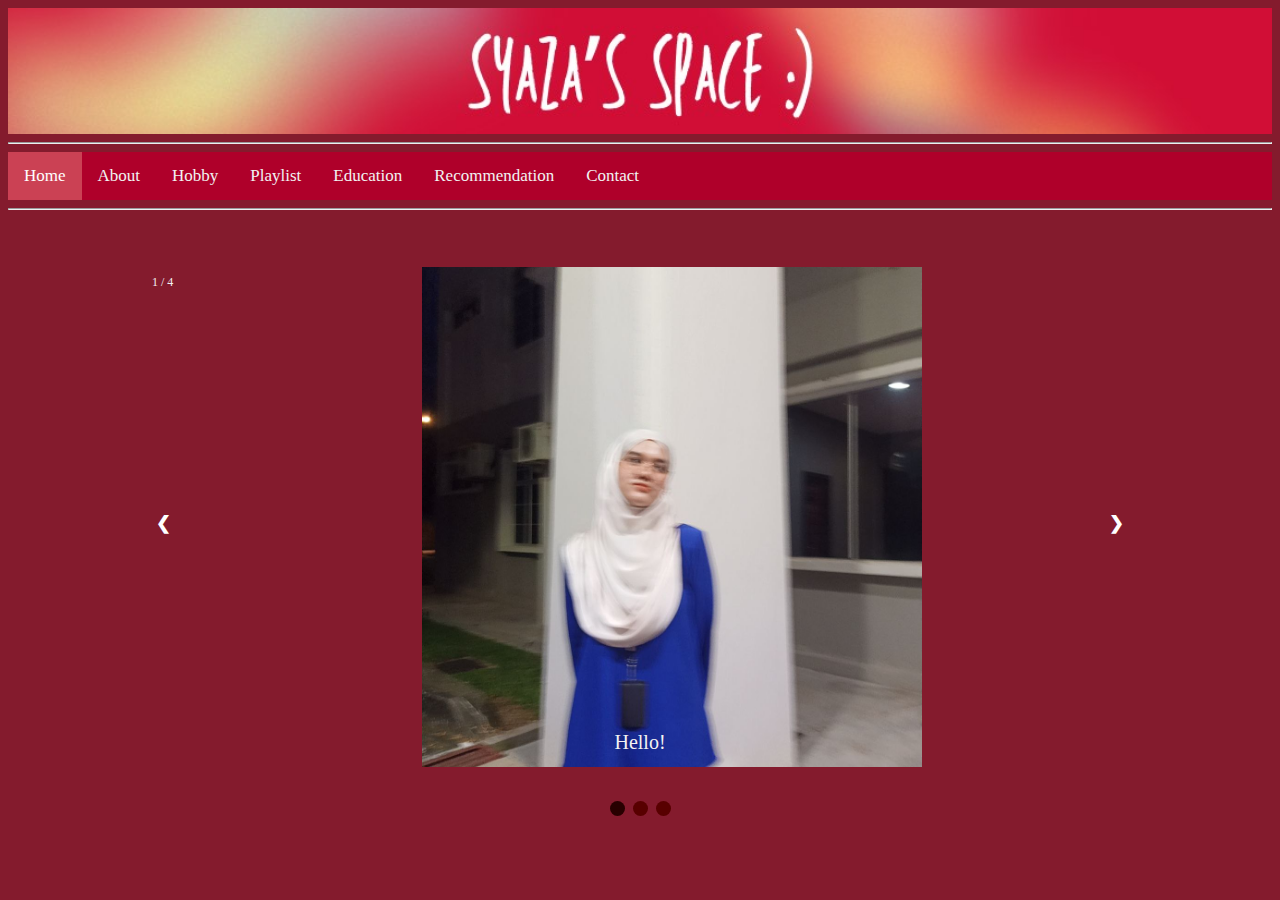
<file: index.html>
<html>
<head>
<title> Home </title>
<link rel="stylesheet"type="text/css"href="resource/css/style.css">
</head>
<body>
<header>
        <img src="resource/images/header1.jpg" alt="Header1">
    </header>
<hr>
<div class="topnav">
  <a class="active" target="_blank"href="index.html">Home</a>
  <a target="_blank" href="about.html">About</a>
  <a target="_blank" href="hobby.html">Hobby</a>
  <a target="_blank" href="playlist.html">Playlist</a>
  <a target="_blank" href="education.html">Education</a>
  <a target="_blank" href="recommendation.html">Recommendation</a>
  <a target="_blank" href="contact.html">Contact</a>
</div>
<hr>
<br>
<br>

<div class="slideshow-container">

  
  <div class="mySlides fade"> 
    <div class="numbertext">1 / 4</div>
<pre>
                                    <img src="resource/images/me1.jpg" , alt="Me1", style="width:50%">
</pre>
    <div class="text">Hello!</div>
  </div>


  <div class="mySlides fade">
    <div class="numbertext">2 / 4</div>
<pre>
                                    <img src="resource/images/me2.jpg" , alt="Me2", style="width:50%">
</pre>
    <div class="text">I Am</div>
  </div>


  <div class="mySlides fade">
    <div class="numbertext">3 / 4</div>
<pre>
                                    <img src="resource/images/me3.jpg" , alt="Me3" style="width:50%">
</pre>
    <div class="text">Syaza</div>
  </div>


<div class="mySlides fade">
    <div class="numbertext">4 / 4</div>
<pre>
                                    <img src="resource/images/me4.jpg" , alt="Me4"style="width:50%">
</pre>
    <div class="text">Afifah</div>
  </div>


  <!-- Next and previous buttons -->
  <a class="prev" onclick="plusSlides(-1)">&#10094;</a>
  <a class="next" onclick="plusSlides(1)">&#10095;</a>
</div>
<br>

<!-- The dots/circles -->
<div style="text-align:center">
  <span class="dot" onclick="currentSlide(1)"></span>
  <span class="dot" onclick="currentSlide(2)"></span>
  <span class="dot" onclick="currentSlide(3)"></span>

</div>

<script src="resource/script/script.js"></script>
</body>
</html>
</file>
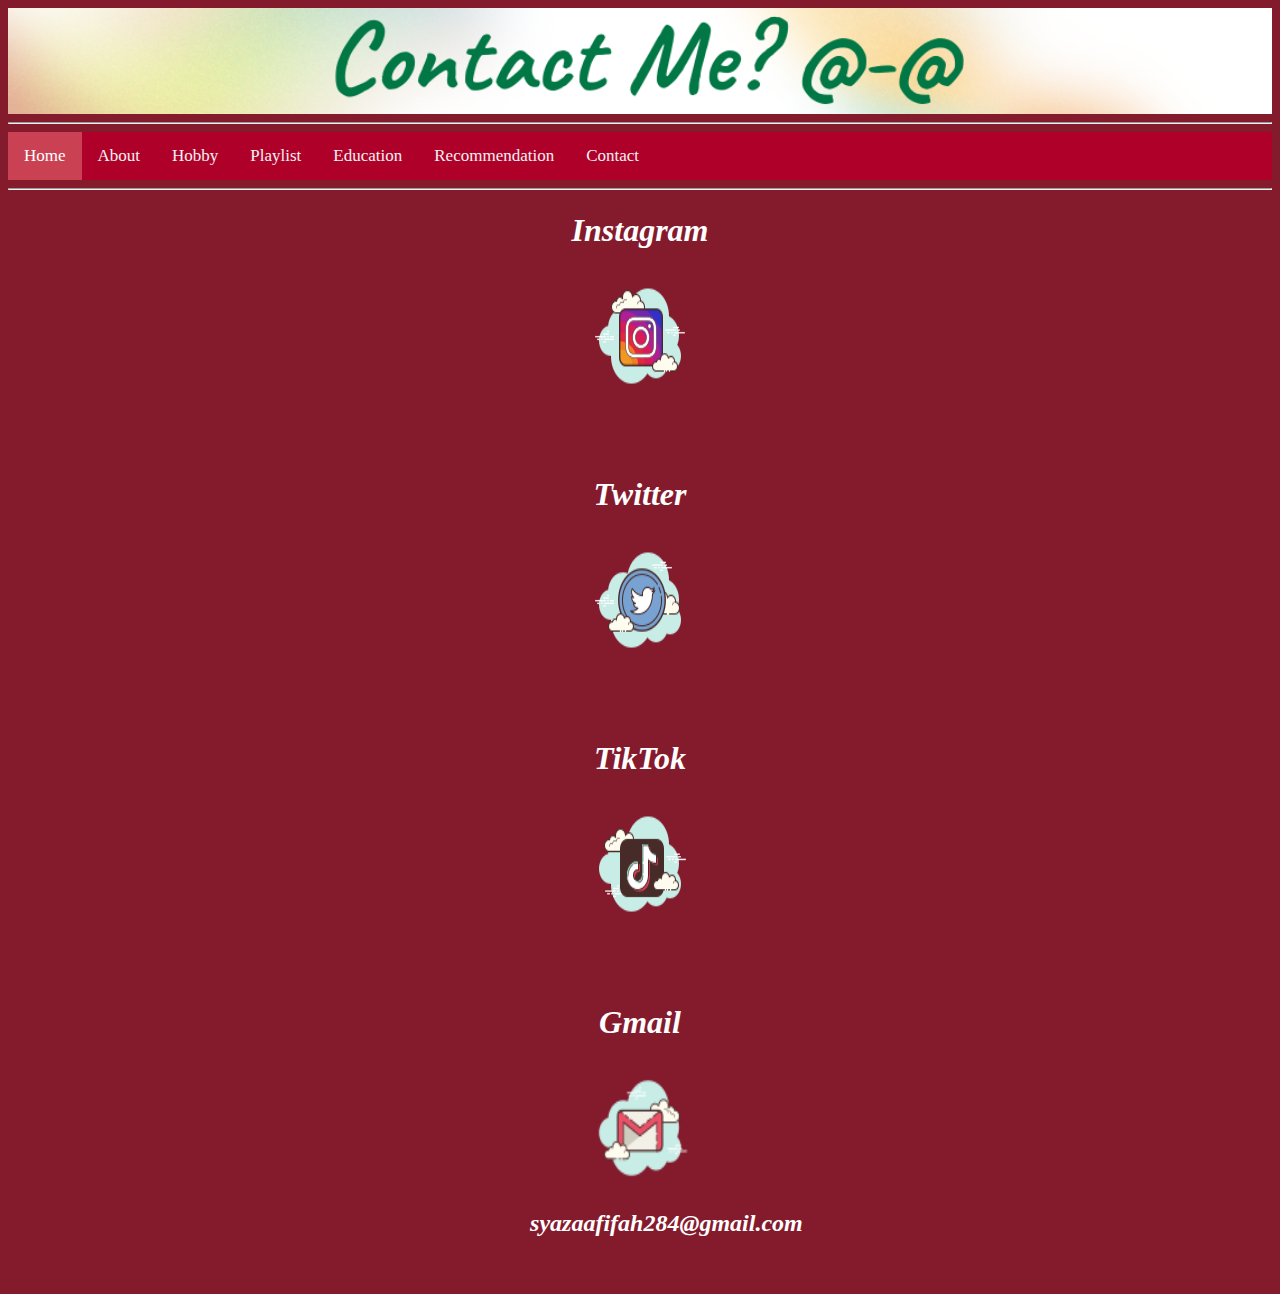
<file: contact.html>
<html>
<head>
<title>Contact</title>
<link rel="stylesheet"type="text/css"href="resource/css/style7.css">
</head>
<body>
<header>
        <img src="resource/images/header7.png" alt="Header7">
    </header>
<hr>

<div class="topnav">
  <a class="active" href="index.html">Home</a>
  <a target="_blank" href="about.html">About</a>
  <a target="_blank" href="hobby.html">Hobby</a>
  <a target="_blank" href="playlist.html">Playlist</a>
  <a target="_blank" href="education.html">Education</a>
  <a target="_blank" href="recommendation.html">Recommendation</a>
  <a target="_blank" href="contact.html">Contact</a>
</div>
<hr>

<div class="center">
        <h1><font color="White" size=6 face="Georgia"><i><b>Instagram</i></b></font></h1>
        <p>
            <a href="https://www.instagram.com/syzffh?igsh=MTJrcDVkc3IzZ3VyOA==" target="_blank">
                <img src="resource/images/insta.png" alt="https://www.instagram.com/syzffh?igsh=MTJrcDVkc3IzZ3VyOA==" width="100" height="132">
            </a>
        </p>
    </div>
<br><br>
<div class="center">
        <h1><font color="White" size=6 face="Georgia"><i><b>Twitter</i></b></font></h1>
        <p>
            <a href="https://x.com/syzffh?t=PwGJTXI8RdXTEnQaJBubzw&s=09==" target="_blank">
                <img src="resource/images/twitter.png" alt="https://x.com/syzffh?t=PwGJTXI8RdXTEnQaJBubzw&s=09" width="100" height="132">
            </a>
        </p>
    </div>
<br><br>
<div class="center">
        <h1><font color="White" size=6 face="Georgia"><i><b>TikTok</i></b></font></h1>
        <p>
            <a href="https://www.tiktok.com/@syzffh?_t=8mr9oyd9y1o&_r=1==" target="_blank">
                <img src="resource/images/tiktok.png" alt="https://www.tiktok.com/@syzffh?_t=8mr9oyd9y1o&_r=1" width="100" height="132">
            </a>
        </p>
    </div>
<br><br>
<div class="center">
        <h1><font color="White" size=6 face="Georgia"><i><b>Gmail</i></b></font></h1>
        <p>
                            <img src="resource/images/gmail.png" alt="https://mail.google.com/mail/u/0/#inbox" width="100" height="132">
<pre>
      <font color="White" size=5 face="Book Antiqua"><i><b> syazaafifah284@gmail.com</i></b></font>

</pre>
            </a>
        </p>
    </div>
<br><b




</body>
</html>
</file>
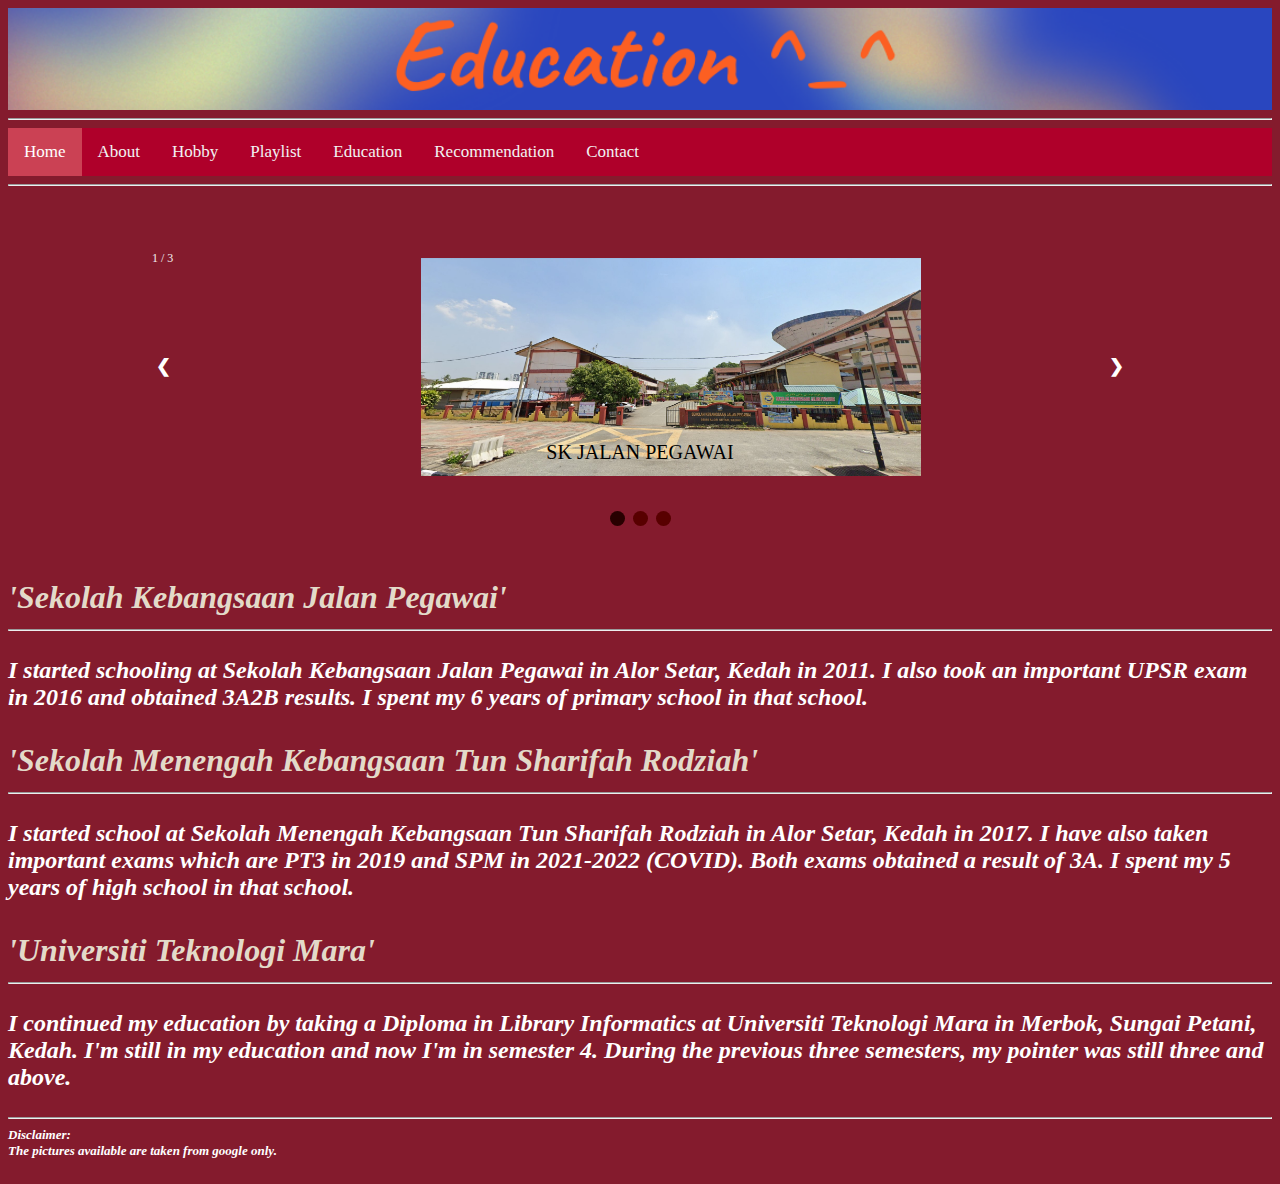
<file: education.html>
<html>
<head>
<title>Education</title>
<link rel="stylesheet"type="text/css"href="resource/css/style5.css">
</head>
<body>
<header>
        <img src="resource/images/header5.png" alt="Header5">
    </header>
<hr>


<div class="topnav">
  <a class="active" href="index.html">Home</a>
  <a target="_blank" href="about.html">About</a>
  <a target="_blank" href="hobby.html">Hobby</a>
  <a target="_blank" href="playlist.html">Playlist</a>
  <a target="_blank" href="education.html">Education</a>
  <a target="_blank" href="recommendation.html">Recommendation</a>
  <a target="_blank" href="contact.html">Contact</a>
</div>
<hr>
<br>
<br>

<div class="slideshow-container">

  
  <div class="mySlides fade">
    <div class="numbertext">1 / 3</div>
<pre>

                                    <img src="resource/images/skjp.jpg" , style="width:50%">
</pre>
    <div class="text">SK JALAN PEGAWAI</div>
  </div>


  <div class="mySlides fade">
    <div class="numbertext">2 / 3</div>
<pre>
                                    <img src="resource/images/smktsr.jpg" , style="width:50%">
</pre>
    <div class="text">SMK TUN SHARIFAH RODZIAH</div>
  </div>


  <div class="mySlides fade">
    <div class="numbertext">3 / 3</div>
<pre>
                                    <img src="resource/images/uitm.jpg" , style="width:50%">
</pre>
    <div class="text">UNIVERSITI TEKNOLOGI MARA</div>
  </div>



  <!-- Next and previous buttons -->
  <a class="prev" onclick="plusSlides(-1)">&#10094;</a>
  <a class="next" onclick="plusSlides(1)">&#10095;</a>
</div>
<br>

<!-- The dots/circles -->
<div style="text-align:center">
  <span class="dot" onclick="currentSlide(1)"></span>
  <span class="dot" onclick="currentSlide(2)"></span>
  <span class="dot" onclick="currentSlide(3)"></span>

</div>

<script src="resource/script/script2.js"></script>
<br><br>
<pre>
<font color="#e3dac9" size=6 face="Georgia"><i><b>'Sekolah Kebangsaan Jalan Pegawai'</i></b></font>
</pre>
<hr>
<br>
 <font color="White" size=5 face="Book Antiqua"><i><b> I started schooling at Sekolah Kebangsaan Jalan Pegawai in Alor Setar, Kedah in 2011. I also took an important UPSR exam in 2016 and obtained 3A2B results. I spent my 6 years of primary school in that school. </i></b></font>
<br><br>
<pre>
<font color="#e3dac9" size=6 face="Georgia"><i><b>'Sekolah Menengah Kebangsaan Tun Sharifah Rodziah'</i></b></font>
</pre>
<hr>
<br>
 <font color="White" size=5 face="Book Antiqua"><i><b> I started school at Sekolah Menengah Kebangsaan Tun Sharifah Rodziah in Alor Setar, Kedah in 2017. I have also taken important exams which are PT3 in 2019 and SPM in 2021-2022 (COVID). Both exams obtained a result of 3A. I spent my 5 years of high school in that school. </i></b></font>
<br><br>
<pre>
<font color="#e3dac9" size=6 face="Georgia"><i><b>'Universiti Teknologi Mara'</i></b></font>
</pre>
<hr>
<br>
 <font color="White" size=5 face="Book Antiqua"><i><b> I continued my education by taking a Diploma in Library Informatics at Universiti Teknologi Mara in Merbok, Sungai Petani, Kedah. I'm still in my education and now I'm in semester 4. During the previous three semesters, my pointer was still three and above. </i></b></font>
<br><br>
<hr>
<font color="White" size=2 face="Georgia"><i><b>Disclaimer:</i></b></font>
<br>
<font color="White" size=2 face="Georgia"><i><b>The pictures available are taken from google only.</i></b></font>
<br><br>
</body>
</html>
</file>
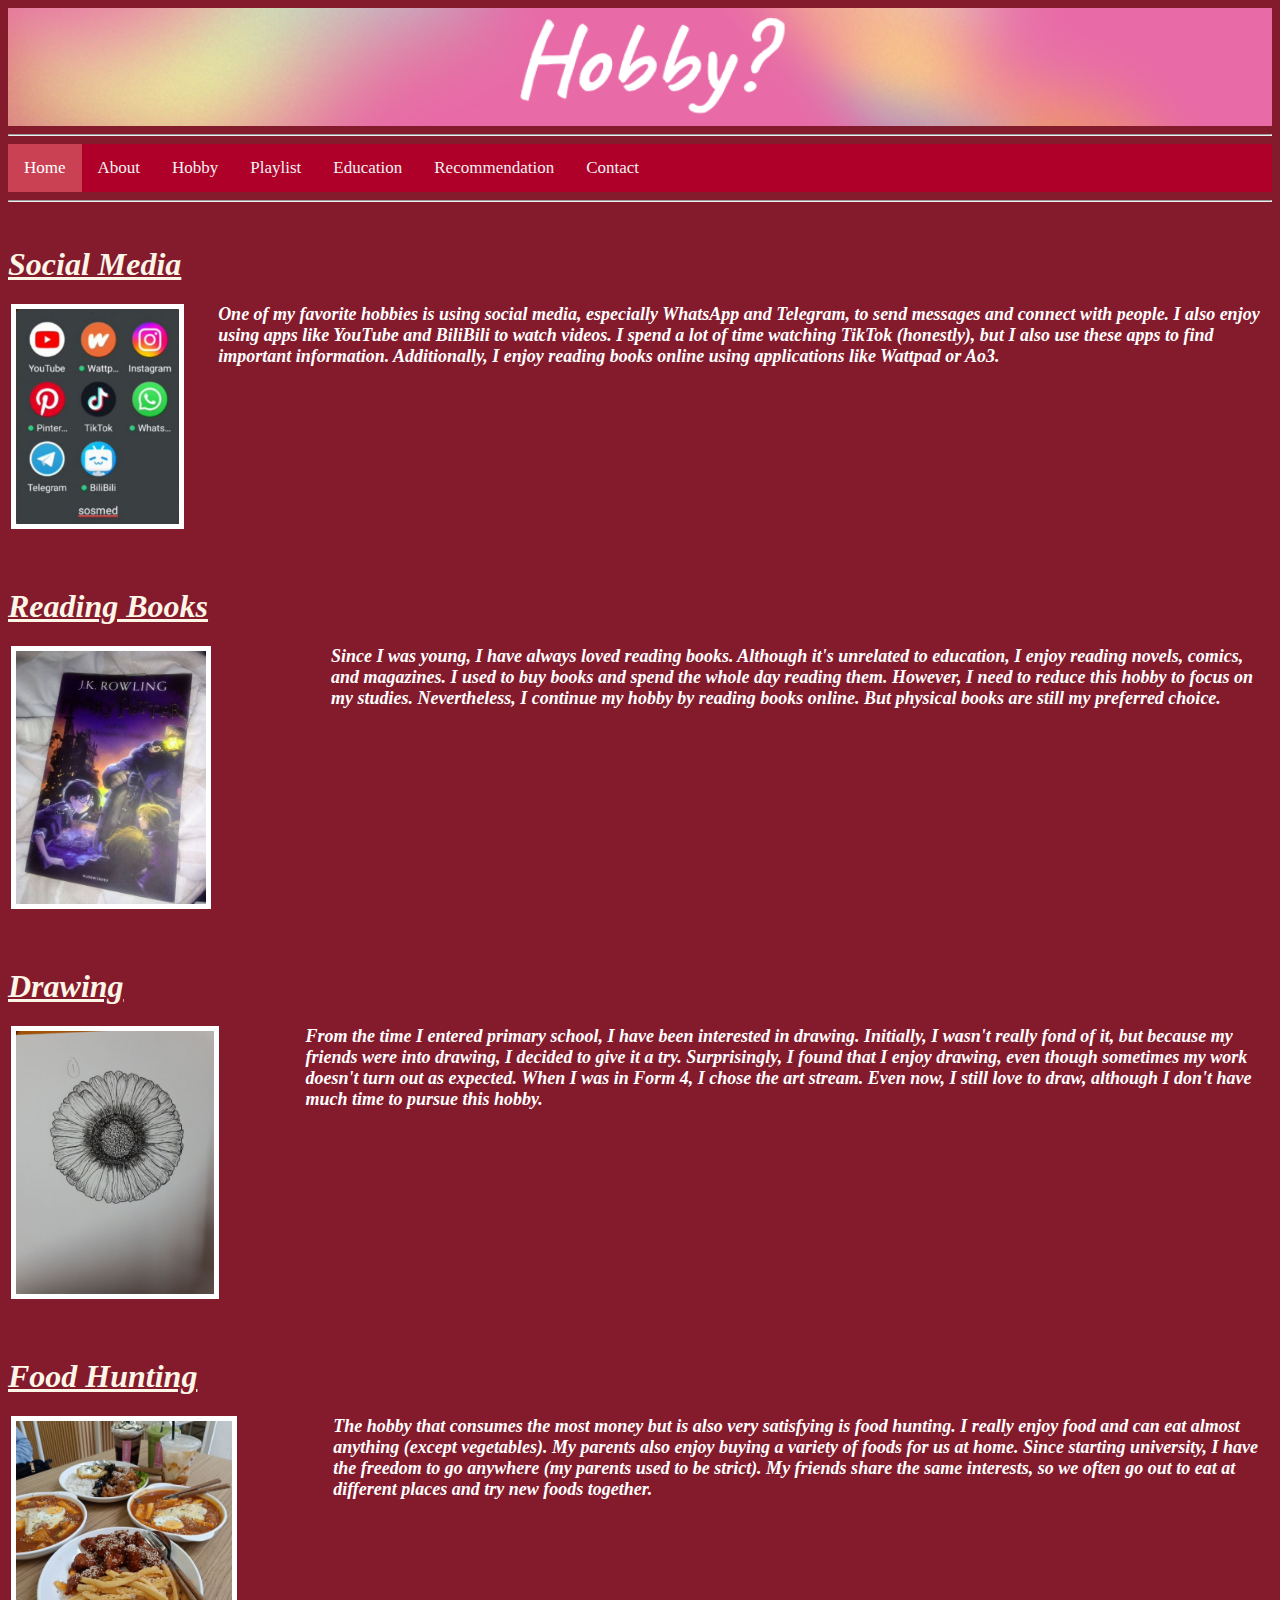
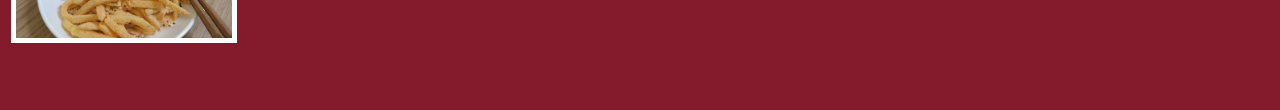
<file: hobby.html>
<html>
<head>
<title>Hobby</title>
<link rel="stylesheet"type="text/css"href="resource/css/style3.css">
</head>
<body>
<header>
        <img src="resource/images/header3.png" alt="Header3">
    </header>
<hr>

<div class="topnav">
  <a class="active" href="index.html">Home</a>
  <a target="_blank" href="about.html">About</a>
  <a target="_blank" href="hobby.html">Hobby</a>
  <a target="_blank" href="playlist.html">Playlist</a>
  <a target="_blank" href="education.html">Education</a>
  <a target="_blank" href="recommendation.html">Recommendation</a>
  <a target="_blank" href="contact.html">Contact</a>
</div>
<hr>
<br><br>
<font color="#fdf5e6" size=6 face="Georgia"><i><b><u>Social Media</i></b></u></font>
<br><br>
    <table>
        <tr>
            <td><img src="resource/images/sosmed.jpg" alt="Social Media" style="width:80%;  border: 5px solid white;"></td>
            <td class="text"><i><b>One of my favorite hobbies is using social media, especially WhatsApp and Telegram, to send messages and connect with people. I also enjoy using apps like YouTube and BiliBili to watch videos. I spend a lot of time watching TikTok (honestly), but I also use these apps to find important information. Additionally, I enjoy reading books online using applications like Wattpad or Ao3.</b></i></td>
        </tr>
    </table>
<br><br>
<font color="#fdf5e6" size=6 face="Georgia"><i><b><u>Reading Books</i></b></u></font>
<br><br>
 <table>
        <tr>
            <td><img src="resource/images/book1.jpg" alt="Book1" style="width:60%;  border: 5px solid white;"></td>
            <td class="text"><i><b>Since I was young, I have always loved reading books. Although it's unrelated to education, I enjoy reading novels, comics, and magazines. I used to buy books and spend the whole day reading them. However, I need to reduce this hobby to focus on my studies. Nevertheless, I continue my hobby by reading books online. But physical books are still my preferred choice.</b></i></td>
        </tr>
    </table>
<br><br>
<font color="#fdf5e6" size=6 face="Georgia"><i><b><u>Drawing</i></b></u></font>
<br><br>
 <table>
        <tr>
            <td><img src="resource/images/draw1.jpg" alt="Draw1" style="width:68%; border: 5px solid white;"></td>
            <td class="text"><i><b>From the time I entered primary school, I have been interested in drawing. Initially, I wasn't really fond of it, but because my friends were into drawing, I decided to give it a try. Surprisingly, I found that I enjoy drawing, even though sometimes my work doesn't turn out as expected. When I was in Form 4, I chose the art stream. Even now, I still love to draw, although I don't have much time to pursue this hobby.</b></i></td>
        </tr>
    </table>
<br><br>
<font color="#fdf5e6" size=6 face="Georgia"><i><b><u>Food Hunting</i></b></u></font>
<br><br>
 <table>
        <tr>
            <td><img src="resource/images/food1.jpg" alt="Food1" style="width:68%;  border: 5px solid white;"></td>
            <td class="text"><i><b>The hobby that consumes the most money but is also very satisfying is food hunting. I really enjoy food and can eat almost anything (except vegetables). My parents also enjoy buying a variety of foods for us at home. Since starting university, I have the freedom to go anywhere (my parents used to be strict). My friends share the same interests, so we often go out to eat at different places and try new foods together.</b></i></td>
        </tr>
    </table>
<br><br>
</body>
</html>
</file>
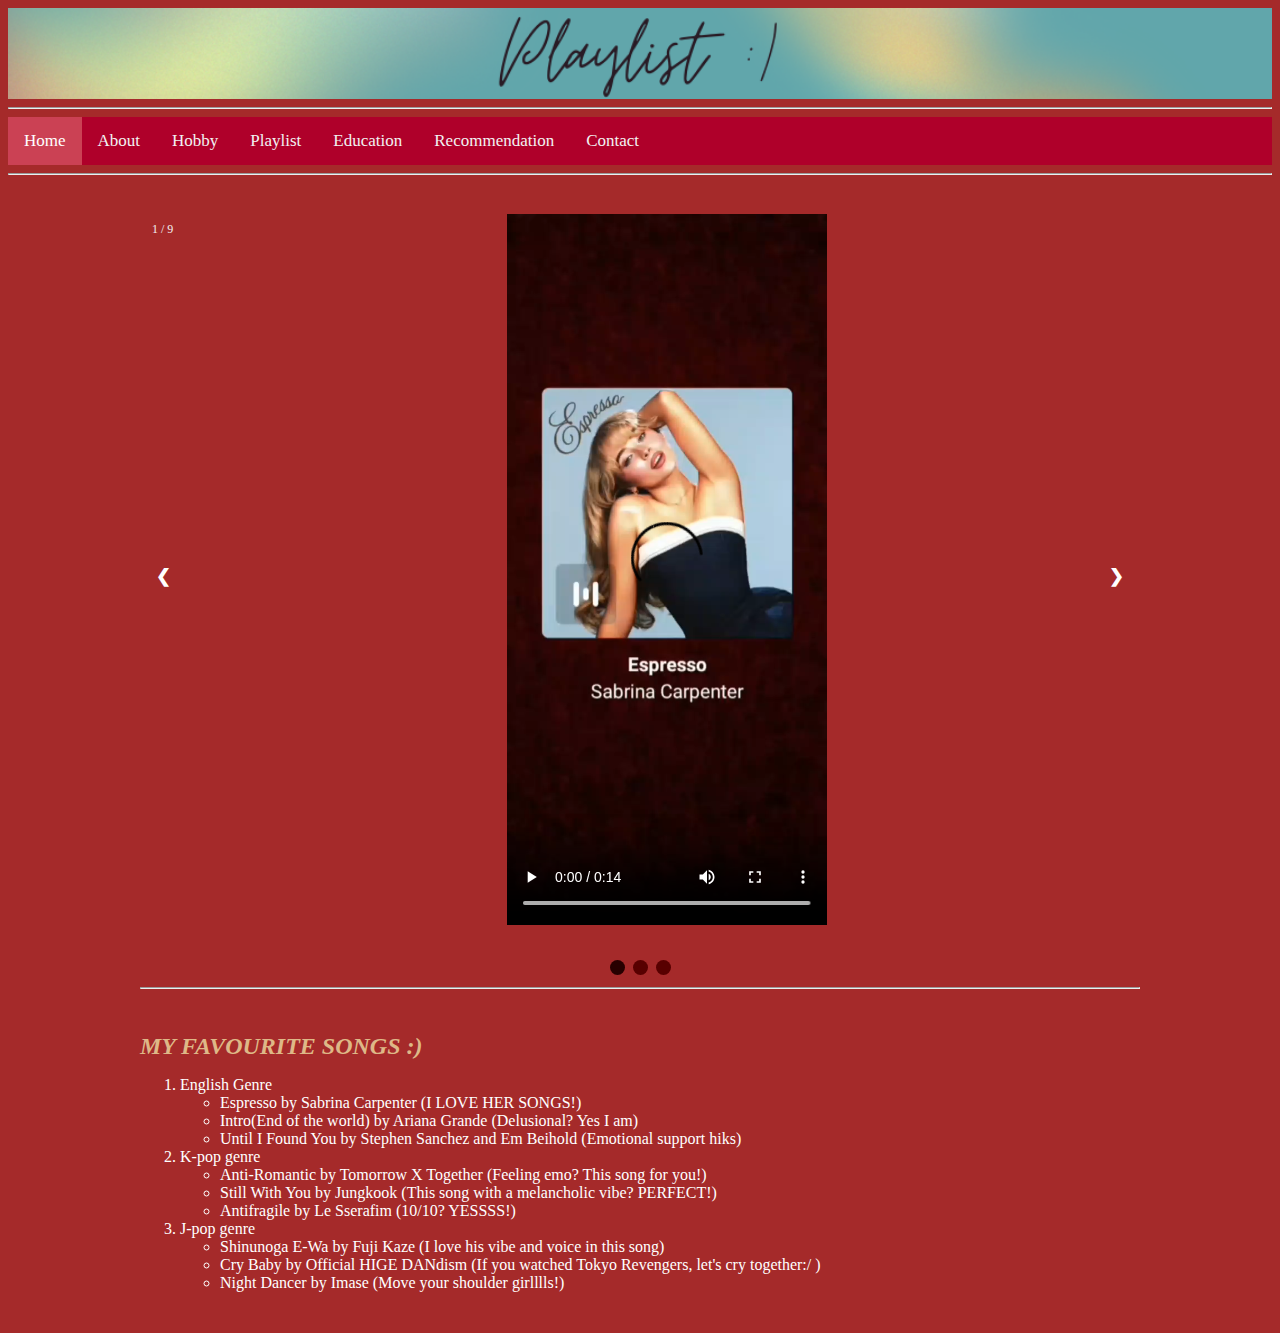
<file: playlist.html>
<html>
<head>
<title>Playlist</title>
<link rel="stylesheet"type="text/css"href="resource/css/style4.css">
</head>
<body>
<header>
        <img src="resource/images/header4.png" alt="Header4">
    </header>
<hr>

<div class="topnav">
  <a class="active" href="index.html">Home</a>
  <a target="_blank" href="about.html">About</a>
  <a target="_blank" href="hobby.html">Hobby</a>
  <a target="_blank" href="playlist.html">Playlist</a>
  <a target="_blank" href="education.html">Education</a>
  <a target="_blank" href="recommendation.html">Recommendation</a>
  <a target="_blank" href="contact.html">Contact</a>
</div>
<hr>
<br>
<div class="slideshow-container">

  
  <div class="mySlides fade">
    <div class="numbertext">1 / 9</div>
<pre>
                                               <video width="320" controls>
  <source src="resource/videos/english1.mp4" type="video/mp4" alt="English1">
  Your browser does not support the video tag.
</video>
</pre>
  
  </div>


  <div class="mySlides fade">
    <div class="numbertext">2 / 9</div>
<pre>
                                               <video width="320" controls>
  <source src="resource/videos/english2.mp4" type="video/mp4" alt="English2">
  Your browser does not support the video tag.
</video>
</pre>
    
  </div>


  <div class="mySlides fade">
    <div class="numbertext">3 / 9</div>
<pre>
                                               <video width="320" controls>
  <source src="resource/videos/english3.mp4" type="video/mp4" alt="English3">
  Your browser does not support the video tag.
</video>
</pre>
   
  </div>

<div class="mySlides fade">
    <div class="numbertext">4 / 9</div>
<pre>
                                               <video width="320" controls>
  <source src="resource/videos/kpop1.mp4" type="video/mp4" alt="Kpop1">
  Your browser does not support the video tag.
</video>
</pre>
   
  </div>

<div class="mySlides fade">
    <div class="numbertext">5 / 9</div>
<pre>
                                               <video width="320" controls>
  <source src="resource/videos/kpop2.mp4" type="video/mp4" alt="Kpop2">
  Your browser does not support the video tag.
</video>
</pre>
   
  </div>

<div class="mySlides fade">
    <div class="numbertext">6 / 9</div>
<pre>
                                               <video width="320" controls>
  <source src="resource/videos/kpop3.mp4" type="video/mp4" alt="Kpop3">
  Your browser does not support the video tag.
</video>
</pre>
   
  </div>

<div class="mySlides fade">
    <div class="numbertext">7 / 9</div>
<pre>
                                               <video width="320" controls>
  <source src="resource/videos/jpop1.mp4" type="video/mp4" alt="Jpop1">
  Your browser does not support the video tag.
</video>
</pre>
   
  </div>

<div class="mySlides fade">
    <div class="numbertext">8 / 9</div>
<pre>
                                               <video width="320" controls>
  <source src="resource/videos/jpop2.mp4" type="video/mp4"  alt="Jpop2">
  Your browser does not support the video tag.
</video>
</pre>
   
  </div>

<div class="mySlides fade">
    <div class="numbertext">9 / 9</div>
<pre>
                                               <video width="320" controls>
  <source src="resource/videos/jpop3.mp4" type="video/mp4"  alt="Jpop3">
  Your browser does not support the video tag.
</video>
</pre>
   
  </div>

  <!-- Next and previous buttons -->
  <a class="prev" onclick="plusSlides(-1)">&#10094;</a>
  <a class="next" onclick="plusSlides(1)">&#10095;</a>
</div>
<br>

<!-- The dots/circles -->
<div style="text-align:center">
  <span class="dot" onclick="currentSlide(1)"></span>
  <span class="dot" onclick="currentSlide(2)"></span>
  <span class="dot" onclick="currentSlide(3)"></span>

</div>

<script src="resource/script/script3.js"></script>
<div class="slideshow-container">

<hr>
<br><br>
 <font color="#deb887" size=5 face="Book Antiqua"><i><b> MY FAVOURITE SONGS :) </i></b></font>
<ol>
<li>English Genre</il>

<ul>
<li>Espresso by Sabrina Carpenter (I LOVE HER SONGS!)</li>
<li>Intro(End of the world) by Ariana Grande (Delusional? Yes I am)</li>
<li>Until I Found You  by Stephen Sanchez and Em Beihold (Emotional support hiks)</li>
</ul>

<li>K-pop genre</il>

<ul>
<li>Anti-Romantic by Tomorrow X Together (Feeling emo? This song for you!)</li>
<li>Still With You by Jungkook (This song with a melancholic vibe? PERFECT!)</li>
<li>Antifragile by Le Sserafim (10/10? YESSSS!) </li>
</ul>

<li>J-pop genre</il>

<ul>
<li>Shinunoga E-Wa by Fuji Kaze (I love his vibe and voice in this song)</li>
<li>Cry Baby by Official HIGE DANdism (If you watched Tokyo Revengers, let's cry together:/ )</li>
<li>Night Dancer by Imase (Move your shoulder girlllls!)</li>
</ul>
</ol>
<br>

  
 
</body>
</html>
</file>
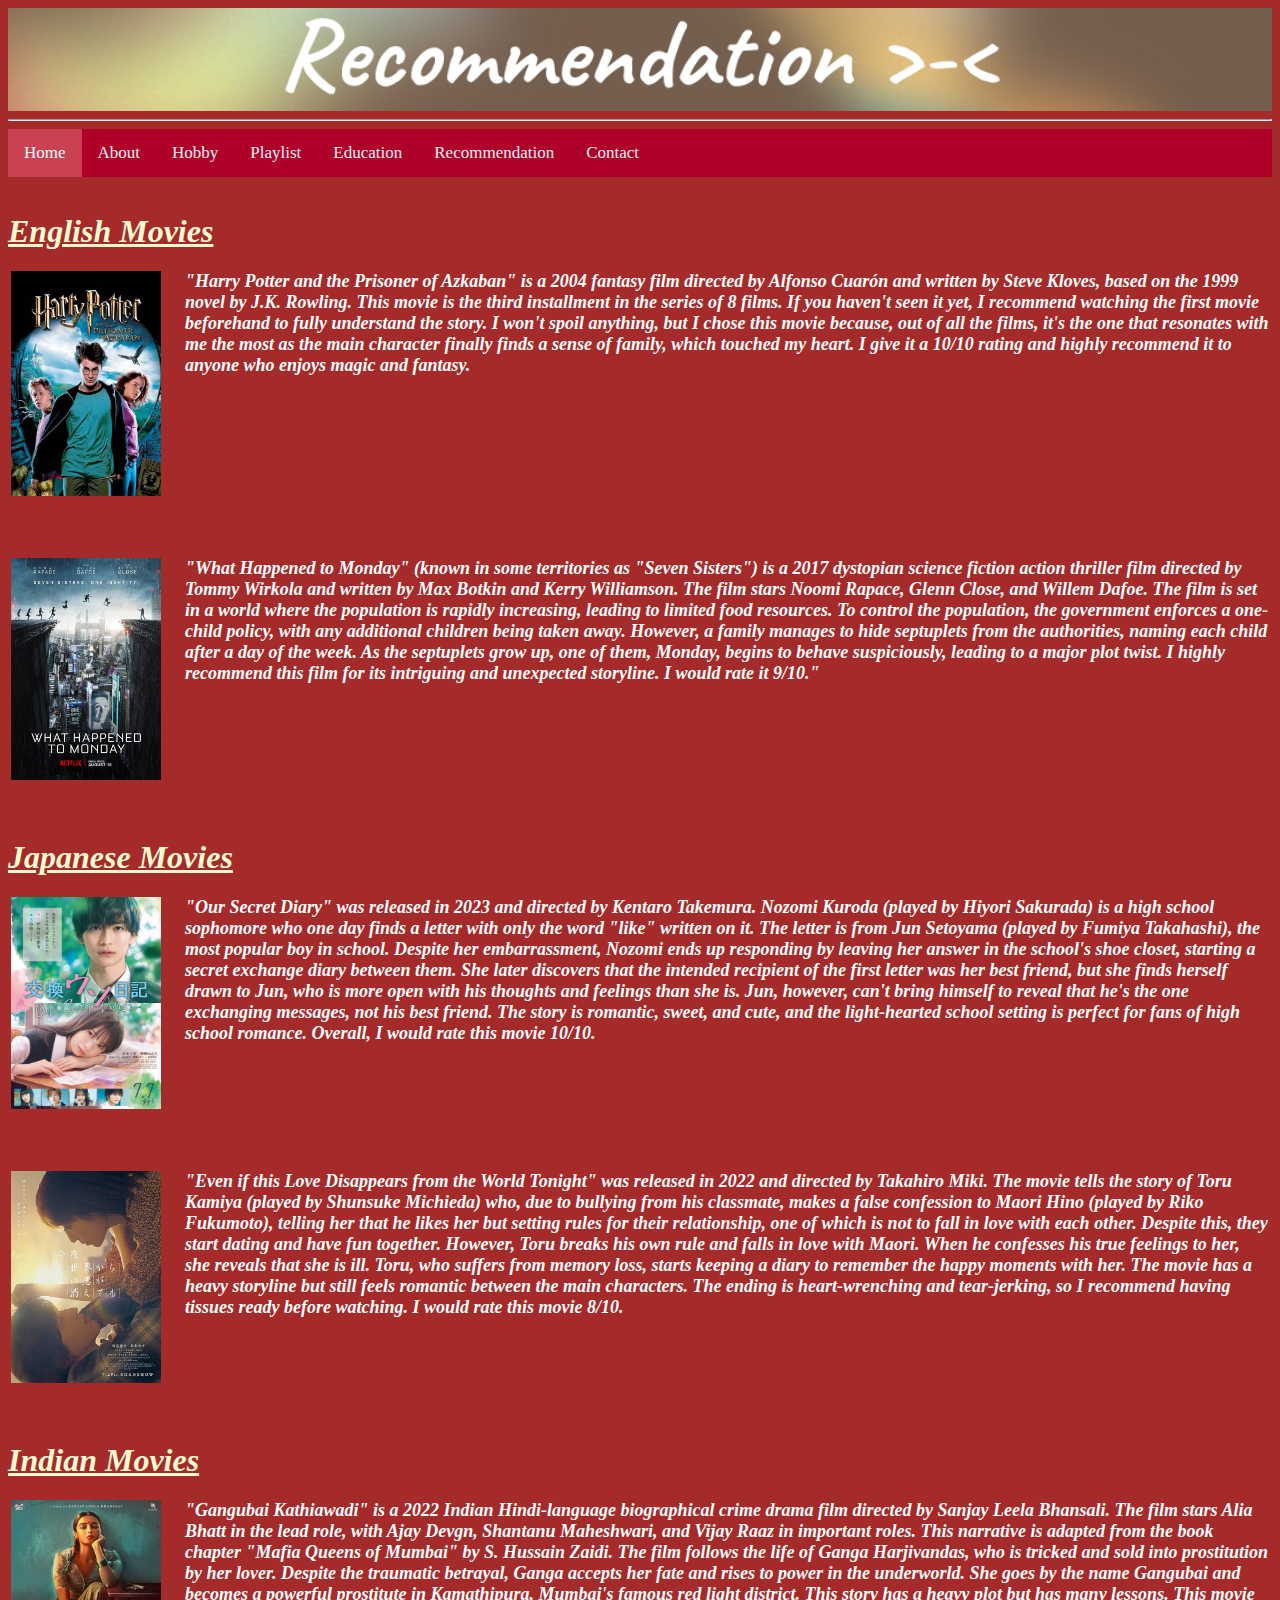
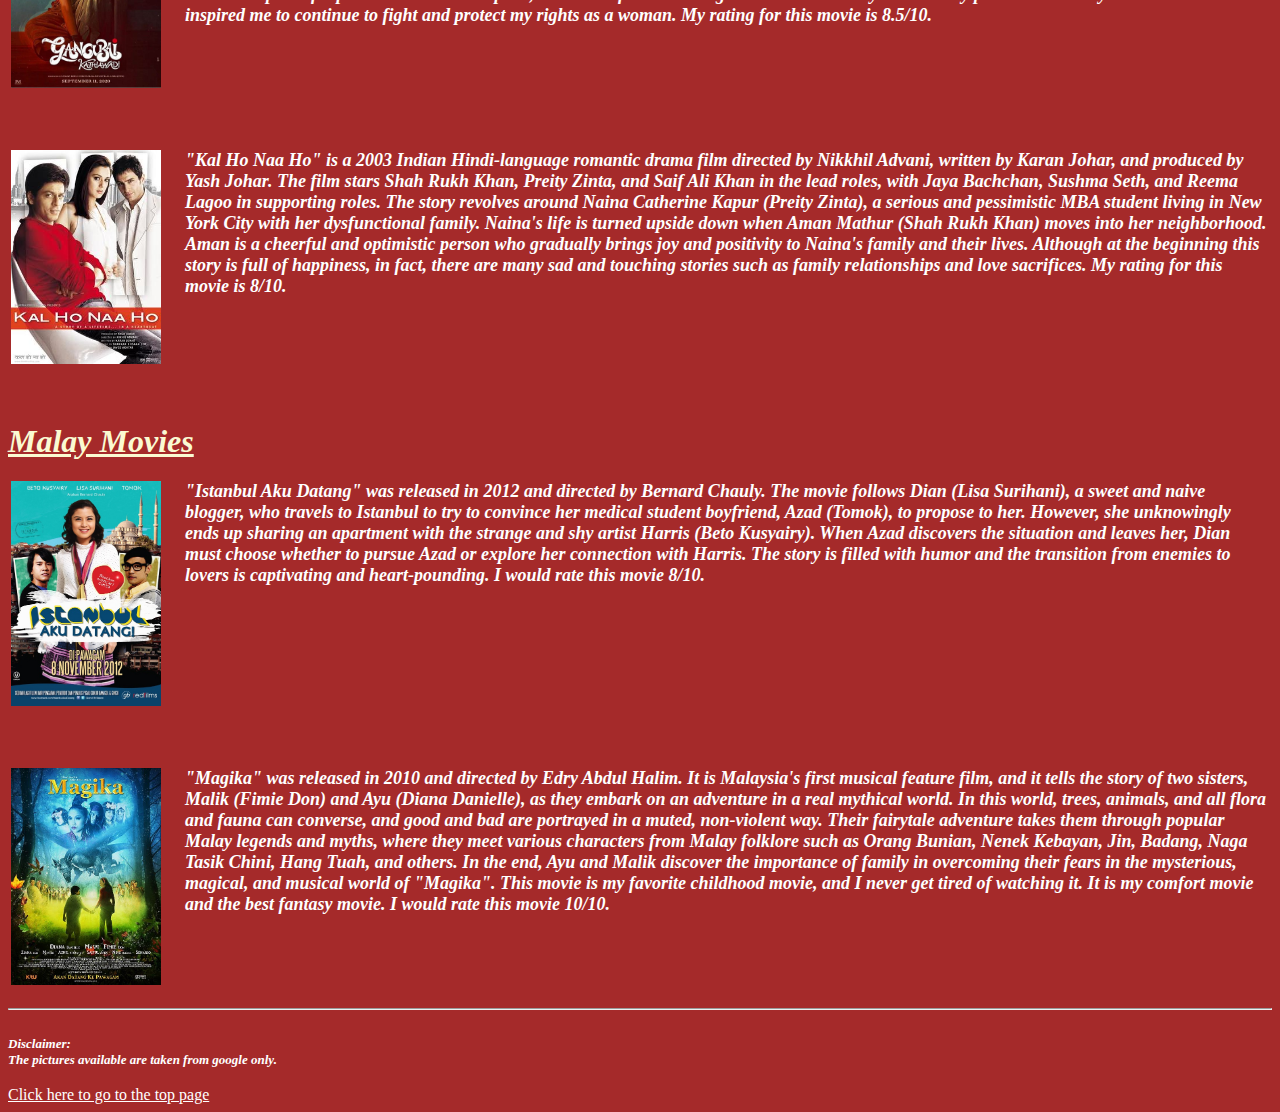
<file: recommendation.html>
<html>
<head>
<title>Recommendation</title>
<link rel="stylesheet"type="text/css"href="resource/css/style6.css">
</head>
<body>
<header>
        <img src="resource/images/header6.png" alt="Header6">
    </header>
<hr>

<div class="topnav">
  <a class="active" href="index.html">Home</a>
  <a target="_blank" href="about.html">About</a>
  <a target="_blank" href="hobby.html">Hobby</a>
  <a target="_blank" href="playlist.html">Playlist</a>
  <a target="_blank" href="education.html">Education</a>
  <a target="_blank" href="recommendation.html">Recommendation</a>
  <a target="_blank" href="contact.html">Contact</a>
</div>
<a name="TOP_PAGE_ANCHOR"> </a> 
<br><br>
<font color="#fafad2" size=6 face="Georgia"><i><b><u>English Movies</i></b></u></font>
<br><br>
    <table>
        <tr>
            <td><img src="resource/images/english1.jpg" alt="English1" size="50%";></td>
            <td class="text"><i><b>"Harry Potter and the Prisoner of Azkaban" is a 2004 fantasy film directed by Alfonso Cuarón and written by Steve Kloves, based on the 1999 novel by J.K. Rowling. This movie is the third installment in the series of 8 films. If you haven't seen it yet, I recommend watching the first movie beforehand to fully understand the story. I won't spoil anything, but I chose this movie because, out of all the films, it's the one that resonates with me the most as the main character finally finds a sense of family, which touched my heart. I give it a 10/10 rating and highly recommend it to anyone who enjoys magic and fantasy.</b></i></td>
        </tr>
    </table>
<br><br>
 <table>
        <tr>
            <td><img src="resource/images/english2.jpg" alt="English2"size="50%";></td>
            <td class="text"><i><b>"What Happened to Monday" (known in some territories as "Seven Sisters") is a 2017 dystopian science fiction action thriller film directed by Tommy Wirkola and written by Max Botkin and Kerry Williamson. The film stars Noomi Rapace, Glenn Close, and Willem Dafoe. The film is set in a world where the population is rapidly increasing, leading to limited food resources. To control the population, the government enforces a one-child policy, with any additional children being taken away. However, a family manages to hide septuplets from the authorities, naming each child after a day of the week. As the septuplets grow up, one of them, Monday, begins to behave suspiciously, leading to a major plot twist. I highly recommend this film for its intriguing and unexpected storyline. I would rate it 9/10."</b></i></td>
        </tr>
    </table>
<br><br>
<font color="#fafad2" size=6 face="Georgia"><i><b><u>Japanese Movies</i></b></u></font>
<br><br>
    <table>
        <tr>
            <td><img src="resource/images/japan1.jpg" alt="Japan1"size="50%";></td>
            <td class="text"><i><b>"Our Secret Diary" was released in 2023 and directed by Kentaro Takemura. Nozomi Kuroda (played by Hiyori Sakurada) is a high school sophomore who one day finds a letter with only the word "like" written on it. The letter is from Jun Setoyama (played by Fumiya Takahashi), the most popular boy in school. Despite her embarrassment, Nozomi ends up responding by leaving her answer in the school's shoe closet, starting a secret exchange diary between them. She later discovers that the intended recipient of the first letter was her best friend, but she finds herself drawn to Jun, who is more open with his thoughts and feelings than she is. Jun, however, can't bring himself to reveal that he's the one exchanging messages, not his best friend. The story is romantic, sweet, and cute, and the light-hearted school setting is perfect for fans of high school romance. Overall, I would rate this movie 10/10.</b></i></td>
        </tr>
    </table>
<br><br>
<table>
        <tr>
            <td><img src="resource/images/japan2.jpg" alt="Japan2" size="50%";></td>
            <td class="text"><i><b>"Even if this Love Disappears from the World Tonight" was released in 2022 and directed by Takahiro Miki. The movie tells the story of Toru Kamiya (played by Shunsuke Michieda) who, due to bullying from his classmate, makes a false confession to Maori Hino (played by Riko Fukumoto), 	    telling her that he likes her but setting rules for their relationship, one of which is not to fall in love with each other. Despite this, they start dating and have fun together. However, Toru breaks his own rule and falls in love with Maori. When he confesses his true feelings to her, she reveals that she is ill. Toru, who suffers from memory loss, starts keeping a diary to remember the happy moments with her. The movie has a heavy storyline but still feels romantic between the main characters. The ending is heart-wrenching and tear-jerking, so I recommend having tissues ready before watching. I would rate this movie 8/10.</b></i></td>
        </tr>
    </table>
<br><br>
<font color="#fafad2" size=6 face="Georgia"><i><b><u>Indian Movies</i></b></u></font>
<br><br>
    <table>
        <tr>
            <td><img src="resource/images/india1.jpg" alt="India1" size="50%";></td>
            <td class="text"><i><b>"Gangubai Kathiawadi" is a 2022 Indian Hindi-language biographical crime drama film directed by Sanjay Leela Bhansali. The film stars Alia Bhatt in the lead role, with Ajay Devgn, Shantanu Maheshwari, and Vijay Raaz in important roles. This narrative is adapted from the book chapter "Mafia Queens of Mumbai" by S. Hussain Zaidi. The film follows the life of Ganga Harjivandas, who is tricked and sold into prostitution by her lover. Despite the traumatic betrayal, Ganga accepts her fate and rises to power in the underworld. She goes by the name Gangubai and becomes a powerful prostitute in Kamathipura, Mumbai's famous red light district. This story has a heavy plot but has many lessons. This movie inspired me to continue to fight and protect my rights as a woman. My rating for this movie is 8.5/10.</b></i></td>
        </tr>
    </table>
<br><br>
    <table>
        <tr>
            <td><img src="resource/images/india2.jpg" alt="India2" size="50%";></td>
            <td class="text"><i><b>"Kal Ho Naa Ho" is a 2003 Indian Hindi-language romantic drama film directed by Nikkhil Advani, written by Karan Johar, and produced by Yash Johar. The film stars Shah Rukh Khan, Preity Zinta, and Saif Ali Khan in the lead roles, with Jaya Bachchan, Sushma Seth, and Reema Lagoo in supporting roles. The story revolves around Naina Catherine Kapur (Preity Zinta), a serious and pessimistic MBA student living in New York City with her dysfunctional family. Naina's life is turned upside down when Aman Mathur (Shah Rukh Khan) moves into her neighborhood. Aman is a cheerful and optimistic person who gradually brings joy and positivity to Naina's family and their lives. Although at the beginning this story is full of happiness, in fact, there are many sad and touching stories such as family relationships and love sacrifices. My rating for this movie is 8/10.</b></i></td>
        </tr>
    </table>
<br><br>
<font color="#fafad2" size=6 face="Georgia"><i><b><u>Malay Movies</i></b></u></font>
<br><br>
    <table>
        <tr>
            <td><img src="resource/images/malay1.jpg" alt="Malay1" size="50%";></td>
            <td class="text"><i><b>"Istanbul Aku Datang" was released in 2012 and directed by Bernard Chauly. The movie follows Dian (Lisa Surihani), a sweet and naive blogger, who travels to Istanbul to try to convince her medical student boyfriend, Azad (Tomok), to propose to her. However, she unknowingly ends up sharing an apartment with the strange and shy artist Harris (Beto Kusyairy). When Azad discovers the situation and leaves her, Dian must choose whether to pursue Azad or explore her connection with Harris. The story is filled with humor and the transition from enemies to lovers is captivating and heart-pounding. I would rate this movie 8/10.</b></i></td>
        </tr>
    </table>
<br><br>
    <table>
        <tr>
            <td><img src="resource/images/malay2.jpg" alt="Malay2" size="50%";></td>
            <td class="text"><i><b>"Magika" was released in 2010 and directed by Edry Abdul Halim. It is Malaysia's first musical feature film, and it tells the story of two sisters, Malik (Fimie Don) and Ayu (Diana Danielle), as they embark on an adventure in a real mythical world. In this world, trees, animals, and all flora and fauna can converse, and good and bad are portrayed in a muted, non-violent way. Their fairytale adventure takes them through popular Malay legends and myths, where they meet various characters from Malay folklore such as Orang Bunian, Nenek Kebayan, Jin, Badang, Naga Tasik Chini, Hang Tuah, and others. In the end, Ayu and Malik discover the importance of family in overcoming their fears in the mysterious, magical, and musical world of "Magika". This movie is my favorite childhood movie, and I never get tired of watching it. It is my comfort movie and the best fantasy movie. I would rate this movie 10/10.</b></i></td>
        </tr>
    </table>
<hr>
<br>
<font color="White" size=2 face="Georgia"><i><b>Disclaimer:</i></b></font>
<br>
<font color="White" size=2 face="Georgia"><i><b>The pictures available are taken from google only.</i></b></font>
<br><br>

<a href="#TOP_PAGE_ANCHOR" style="color: white;"> Click here to go to the top page </a>



</body>
</html>
</file>
<file: resource/css/style.css>
body{
background-color: #841b2d;
}
header {
            width: 100%;
            overflow: hidden; /* Ensures any overflowing content is hidden */
        }

        header img {
            width: 100%;
            height: auto; /* Maintains the aspect ratio */
        }

.topnav {
  background-color: #af002a;
  overflow: hidden;
}


.topnav a {
  float: left;
  color: #f2f2f2;
  text-align: center;
  padding: 14px 16px;
  text-decoration: none;
  font-size: 17px;
}


.topnav a:hover {
  background-color: #cb4154;
  color: black;
}


.topnav a.active {
  background-color: #cb4154;
  color: white;
}

* {box-sizing:border-box}

/* Slideshow container */
.slideshow-container {
  max-width: 1000px;
  position: relative;
  margin: auto;
}

/* Hide the images by default */
.mySlides {
  display: none;
}

/* Next & previous buttons */
.prev, .next {
  cursor: pointer;
  position: absolute;;
  top: 50%;
  width: auto;
  margin-top: -22px;
  padding: 16px;
  color: white;
  font-weight: bold;
  font-size: 18px;
  transition: 0.6s ease;
  border-radius: 0 3px 3px 0;
  user-select: none;
}

/* Position the "next button" to the right */
.next {
  right: 0;
  border-radius: 3px 0 0 3px;
}

/* On hover, add a black background color with a little bit see-through */
.prev:hover, .next:hover {
  background-color: rgba(0,0,0,0.8);
}

/* Caption text */
.text {
  color: #f2f2f2;
  font-size: 20px;
  padding: 8px 12px;
  position: absolute;
  bottom: 8px;
  width: 100%;
  text-align: center;
}

/* Number text (1/3 etc) */
.numbertext {
  color: #f2f2f2;
  font-size: 12px;
  padding: 8px 12px;
  position: absolute;
  top: 0;
}

/* The dots/bullets/indicators */
.dot {
  cursor: pointer;
  height: 15px;
  width: 15px;
  margin: 0 2px;
  background-color: #580000;
  border-radius: 50%;
  display: inline-block;
  transition: background-color 0.6s ease;
}

.active, .dot:hover {
  background-color: #280000;
}

/* Fading animation */
.fade {
  animation-name: fade;
  animation-duration: 1.5s;
}

@keyframes fade {
  from {opacity: .4}
  to {opacity: 1}
}
</file>
<file: resource/css/style7.css>
body{
background-color: #841b2d;
}

header {
            width: 100%;
            overflow: hidden; /* Ensures any overflowing content is hidden */
        }

        header img {
            width: 100%;
            height: auto; /* Maintains the aspect ratio */
        }


.topnav {
  background-color: #af002a;
  overflow: hidden;
}


.topnav a {
  float: left;
  color: #f2f2f2;
  text-align: center;
  padding: 14px 16px;
  text-decoration: none;
  font-size: 17px;
}


.topnav a:hover {
  background-color: #cb4154;
  color: black;
}


.topnav a.active {
  background-color: #cb4154;
  color: white;
}

.center {
            text-align: center;
        }
        .center img {
            display: block;
            margin: 0 auto;
        }
</file>
<file: resource/css/style5.css>
body{
background-color: #841b2d;
}

header {
            width: 100%;
            overflow: hidden; /* Ensures any overflowing content is hidden */
        }

        header img {
            width: 100%;
            height: auto; /* Maintains the aspect ratio */
        }



.topnav {
  background-color: #af002a;
  overflow: hidden;
}


.topnav a {
  float: left;
  color: #f2f2f2;
  text-align: center;
  padding: 14px 16px;
  text-decoration: none;
  font-size: 17px;
}


.topnav a:hover {
  background-color: #cb4154;
  color: black;
}


.topnav a.active {
  background-color: #cb4154;
  color: white;
}

* {box-sizing:border-box}

/* Slideshow container */
.slideshow-container {
  max-width: 1000px;
  position: relative;
  margin: auto;
}

/* Hide the images by default */
.mySlides {
  display: none;
}

/* Next & previous buttons */
.prev, .next {
  cursor: pointer;
  position: absolute;;
  top: 50%;
  width: auto;
  margin-top: -22px;
  padding: 16px;
  color: white;
  font-weight: bold;
  font-size: 18px;
  transition: 0.6s ease;
  border-radius: 0 3px 3px 0;
  user-select: none;
}

/* Position the "next button" to the right */
.next {
  right: 0;
  border-radius: 3px 0 0 3px;
}

/* On hover, add a black background color with a little bit see-through */
.prev:hover, .next:hover {
  background-color: rgba(0,0,0,0.8);
}

/* Caption text */
.text {
  color: #000000;
  font-size: 20px;
  padding: 8px 12px;
  position: absolute;
  bottom: 8px;
  width: 100%;
  text-align: center;
}

/* Number text (1/3 etc) */
.numbertext {
  color: #f2f2f2;
  font-size: 12px;
  padding: 8px 12px;
  position: absolute;
  top: 0;
}

/* The dots/bullets/indicators */
.dot {
  cursor: pointer;
  height: 15px;
  width: 15px;
  margin: 0 2px;
  background-color: #580000;
  border-radius: 50%;
  display: inline-block;
  transition: background-color 0.6s ease;
}

.active, .dot:hover {
  background-color: #280000;
}

/* Fading animation */
.fade {
  animation-name: fade;
  animation-duration: 1.5s;
}

@keyframes fade {
  from {opacity: .4}
  to {opacity: 1}
}
</file>
<file: resource/css/style3.css>
body{
background-color: #841b2d;
}

header {
            width: 100%;
            overflow: hidden; /* Ensures any overflowing content is hidden */
        }

        header img {
            width: 100%;
            height: auto; /* Maintains the aspect ratio */
        }


.topnav {
  background-color: #af002a;
  overflow: hidden;
}


.topnav a {
  float: left;
  color: #f2f2f2;
  text-align: center;
  padding: 14px 16px;
  text-decoration: none;
  font-size: 17px;
}


.topnav a:hover {
  background-color: #cb4154;
  color: black;
}


.topnav a.active {
  background-color: #cb4154;
  color: white;
}

 .text {
            font-family: 'Book Antiqua', serif;
            font-size: 20px;
            color: white;
        }

table {
            width: 100%;
            margin-bottom: 20px;
        }
        td {
            vertical-align: top;
        }
 .text {
            font-family: 'Book Antiqua', serif;
            font-size: 18px;
            color: white;
        }

    </style>
    <title>Image and Text</title>
</file>
<file: resource/css/style4.css>
body{
background-color: #a52a2a;
}

header {
            width: 100%;
            overflow: hidden; /* Ensures any overflowing content is hidden */
        }

        header img {
            width: 100%;
            height: auto; /* Maintains the aspect ratio */
        }

.topnav {
  background-color: #af002a;
  overflow: hidden;
}


.topnav a {
  float: left;
  color: #f2f2f2;
  text-align: center;
  padding: 14px 16px;
  text-decoration: none;
  font-size: 17px;
}


.topnav a:hover {
  background-color: #cb4154;
  color: black;
}


.topnav a.active {
  background-color: #cb4154;
  color: white;
}
* {box-sizing:border-box}

/* Slideshow container */
.slideshow-container {
  max-width: 1000px;
  position: relative;
  margin: auto;
}

/* Hide the images by default */
.mySlides {
  display: none;
}

/* Next & previous buttons */
.prev, .next {
  cursor: pointer;
  position: absolute;;
  top: 50%;
  width: auto;
  margin-top: -22px;
  padding: 16px;
  color: white;
  font-weight: bold;
  font-size: 18px;
  transition: 0.6s ease;
  border-radius: 0 3px 3px 0;
  user-select: none;
}

/* Position the "next button" to the right */
.next {
  right: 0;
  border-radius: 3px 0 0 3px;
}

/* On hover, add a black background color with a little bit see-through */
.prev:hover, .next:hover {
  background-color: rgba(0,0,0,0.8);
}

/* Number text (1/3 etc) */
.numbertext {
  color: #f2f2f2;
  font-size: 12px;
  padding: 8px 12px;
  position: absolute;
  top: 0;
}

/* The dots/bullets/indicators */
.dot {
  cursor: pointer;
  height: 15px;
  width: 15px;
  margin: 0 2px;
  background-color: #580000;
  border-radius: 50%;
  display: inline-block;
  transition: background-color 0.6s ease;
}

.active, .dot:hover {
  background-color: #280000;
}

/* Fading animation */
.fade {
  animation-name: fade;
  animation-duration: 1.5s;
}

@keyframes fade {
  from {opacity: .4}
  to {opacity: 1}
}
<style>
  .small-video {
    width: 320px;
    height: auto; /* This will maintain the aspect ratio */
  }
</style>

<video class="small-video" controls>
  <source src="resource/videos/english1.mp4" type="video/mp4">
  Your browser does not support the video tag.
</video>

ol, ul {
    color: white;
    font-size: 1.25em; /* Equivalent to size=3 */
    font-family: "Book Antiqua", serif;
  }
  ol li {
    color: white;
  }
</file>
<file: resource/css/style6.css>
body{
background-color: #a52a2a;
}

header {
            width: 100%;
            overflow: hidden; /* Ensures any overflowing content is hidden */
        }

        header img {
            width: 100%;
            height: auto; /* Maintains the aspect ratio */
        }


.topnav {
  background-color: #af002a;
  overflow: hidden;
}


.topnav a {
  float: left;
  color: #f2f2f2;
  text-align: center;
  padding: 14px 16px;
  text-decoration: none;
  font-size: 17px;
}


.topnav a:hover {
  background-color: #cb4154;
  color: black;
}


.topnav a.active {
  background-color: #cb4154;
  color: white;
}
img {
            width: 150px; /* Standardize the width */
            height: auto; /* Maintain aspect ratio */
            margin-right: 20px; /* Space between image and text */
        }
table {
            width: 100%;
            margin-bottom: 20px;
        }
        td {
            vertical-align: top;
        }
 .text {
            font-family: 'Book Antiqua', serif;
            font-size: 18px;
            color: white;
        }
    </style>
    <title>Image and Text</title>
</file>
